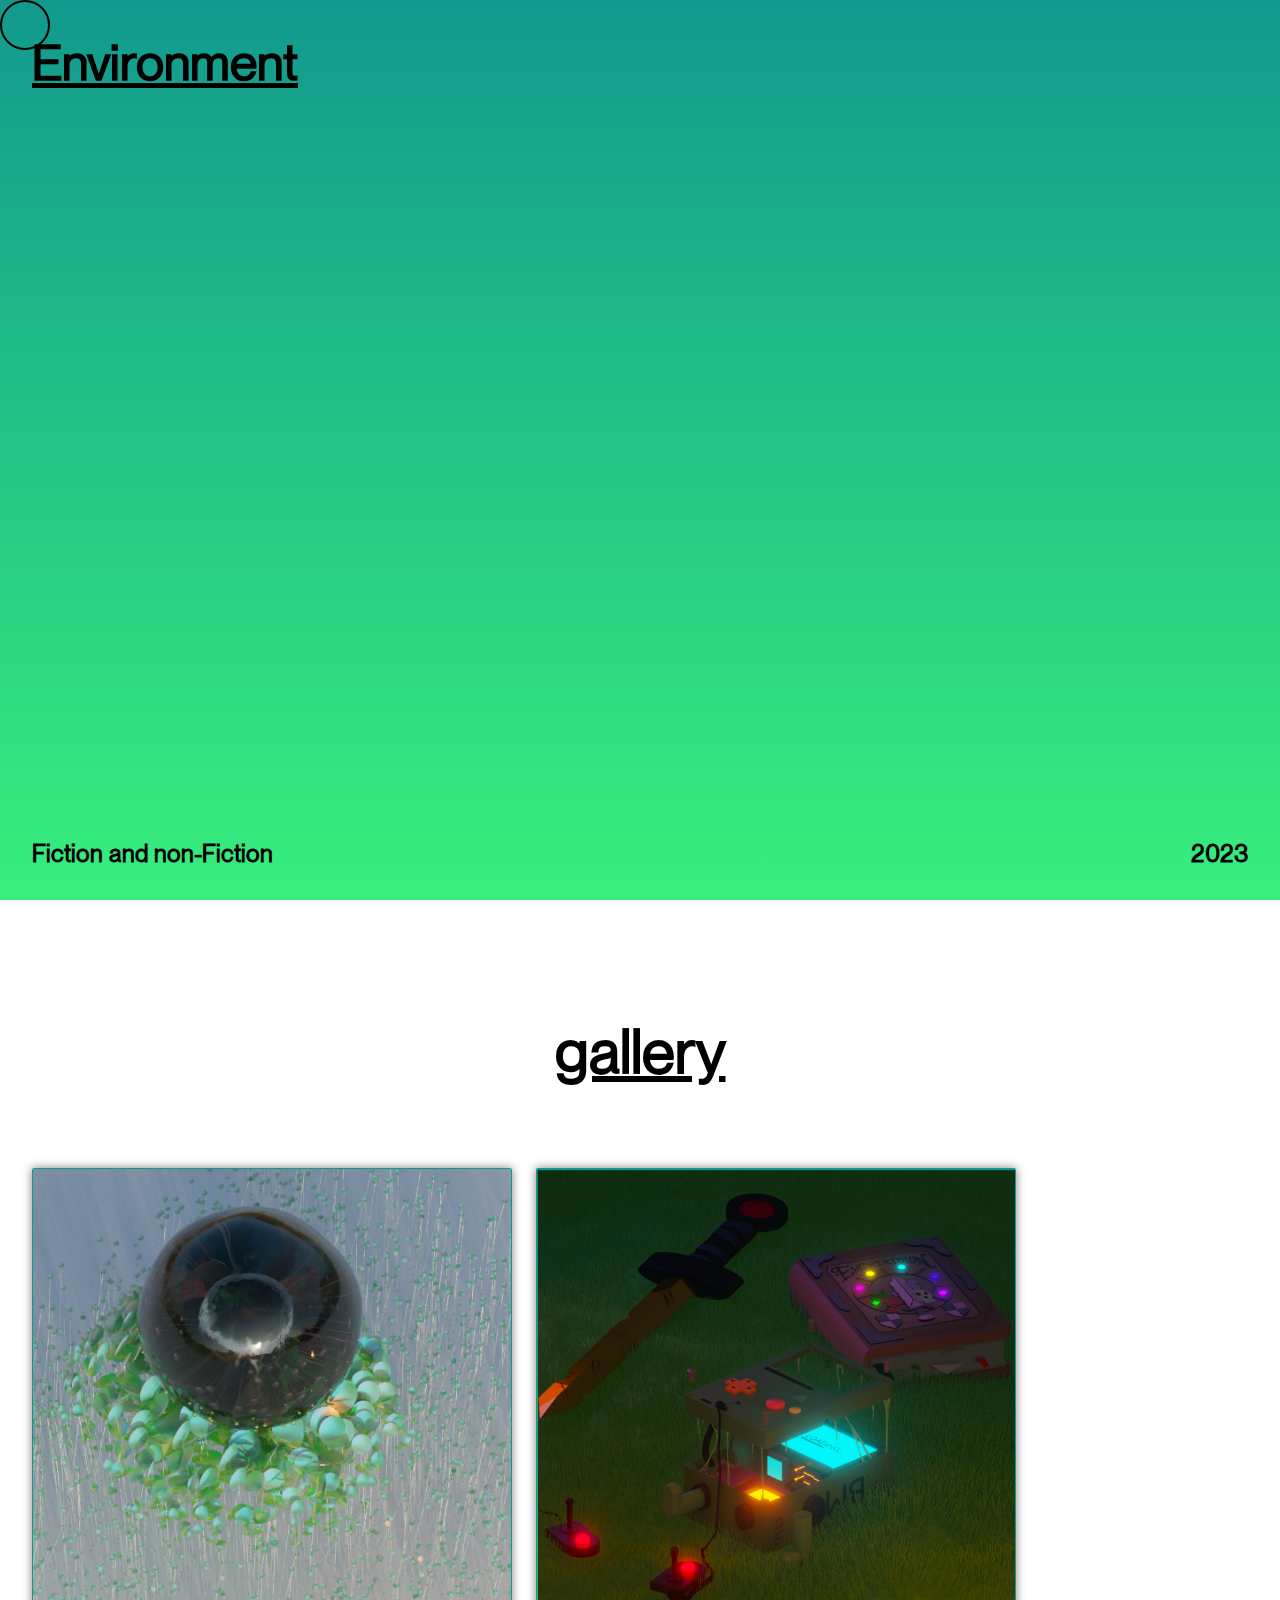
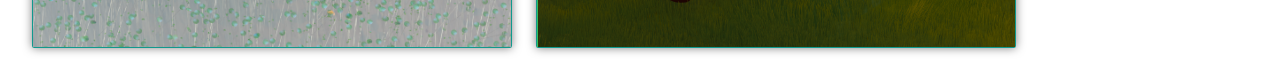
<file: pages/Environment.html>
<!DOCTYPE html>
<html lang="en">
<head>
    <meta charset="UTF-8">
    <meta http-equiv="X-UA-Compatible" content="IE=edge">
    <meta name="viewport" content="width=device-width, initial-scale=1.0">
    <title>Architecture</title>
    <link rel="stylesheet" href="../Css/Environment.css">

    <link href="//db.onlinewebfonts.com/c/7b9ef47e477d7db975da9dda4b155d02?family=Saol+Display" rel="stylesheet" type="text/css"/>
    <link href="//db.onlinewebfonts.com/c/c0de8fb6038e76e28f87f58c819bbda8?family=Saol+Display+Light+Italic" rel="stylesheet" type="text/css"/>
    <link rel="stylesheet" href="https://use.fontawesome.com/releases/v5.7.2/css/all.css" 
    integrity="sha384-fnmOCqbTlWIlj8LyTjo7mOUStjsKC4pOpQbqyi7RrhN7udi9RwhKkMHpvLbHG9Sr" crossorigin="anonymous">
    
</head>
<body>
    <div class="cursor"></div> 
    <section class ="home" id="home">
        <div class="box-container">
            <div class="box">
                <a class = "back">
                    <i class = "fa fa-chevron-left"></i>
                </a>                
                <div id="gif-container">
                    <img src="../images/orb animation black.png">
                </div>
                    <h1 class = "slide-up">Environment</h1>
                <footer>
                    <h2 class = "slide-down">Fiction and non-Fiction</h2>
                    <h2 class = "slide-down">2023</h2>
                </footer>
            </div>
        </div>
    </section>   
    <header>      
        <div id = "menu-button"class="menu-btn">
            <div class="menu-btn-burger"></div>
        </div>        
    </header>   
    <div class="Row">                            
        <div class="Column">                   
                <div data-interactive="true" class="grid" id = "grid">
                    <div id="first-content" class="content">
                        <h1 class="Title">3D Architecture</h1>
                        <footer>
                            <h2 class="heading2">Fiction and non-Fiction</h2>
                            <h3 class="heading3">2022</h3>
                        </footer>                        
                    </div> 
                </div>                    
            <div data-interactive="true" class="small " id = "portraits">
                <div id="first-content" class="content">
                    <h1 class="TitleP">Portraits</h1>                                 
                </div>              
            </div>
            <div class="sc-fznZeY jWYHGr"></div>
        </div>
        <div class="Column">
            <div data-interactive="true" class="small" id = "Environment">
                <div id="first-content" class="content">
                    <h1 class="TitleE">Environment</h1>
                    <footer>
                        <h2 class="heading">Fiction and non-Fiction</h2>
                        <h3 class="heading3">2023</h3>
                    </footer>                                    
                </div>                
            </div>
            <div data-interactive="true" class="grid" id="Geometry">
                <div id="first-content" class="content">
                    <h1 class="TitleG">Geometry Nodes</h1>                                   
                </div>               
            </div>
            <div class="sc-fznZeY jvpqPC"></div>
        </div>
    </div>
    <section class="Gallery" id="Gallery">
        <h3 class="heading"> gallery</h3>
    
        <div class="box-containerP">
    
            <div class="Box">
                
                <img src="../images/orb animation black.png" alt="">
                
            </div>
            <div class="Box">
                <img src="../images/NEW BMO contrast.png" alt="">
                
            </div>
            
        </div>
    
    </section>
    
      <script src="../JS/Architect.js"></script>
  
</body>
</html>
</file>
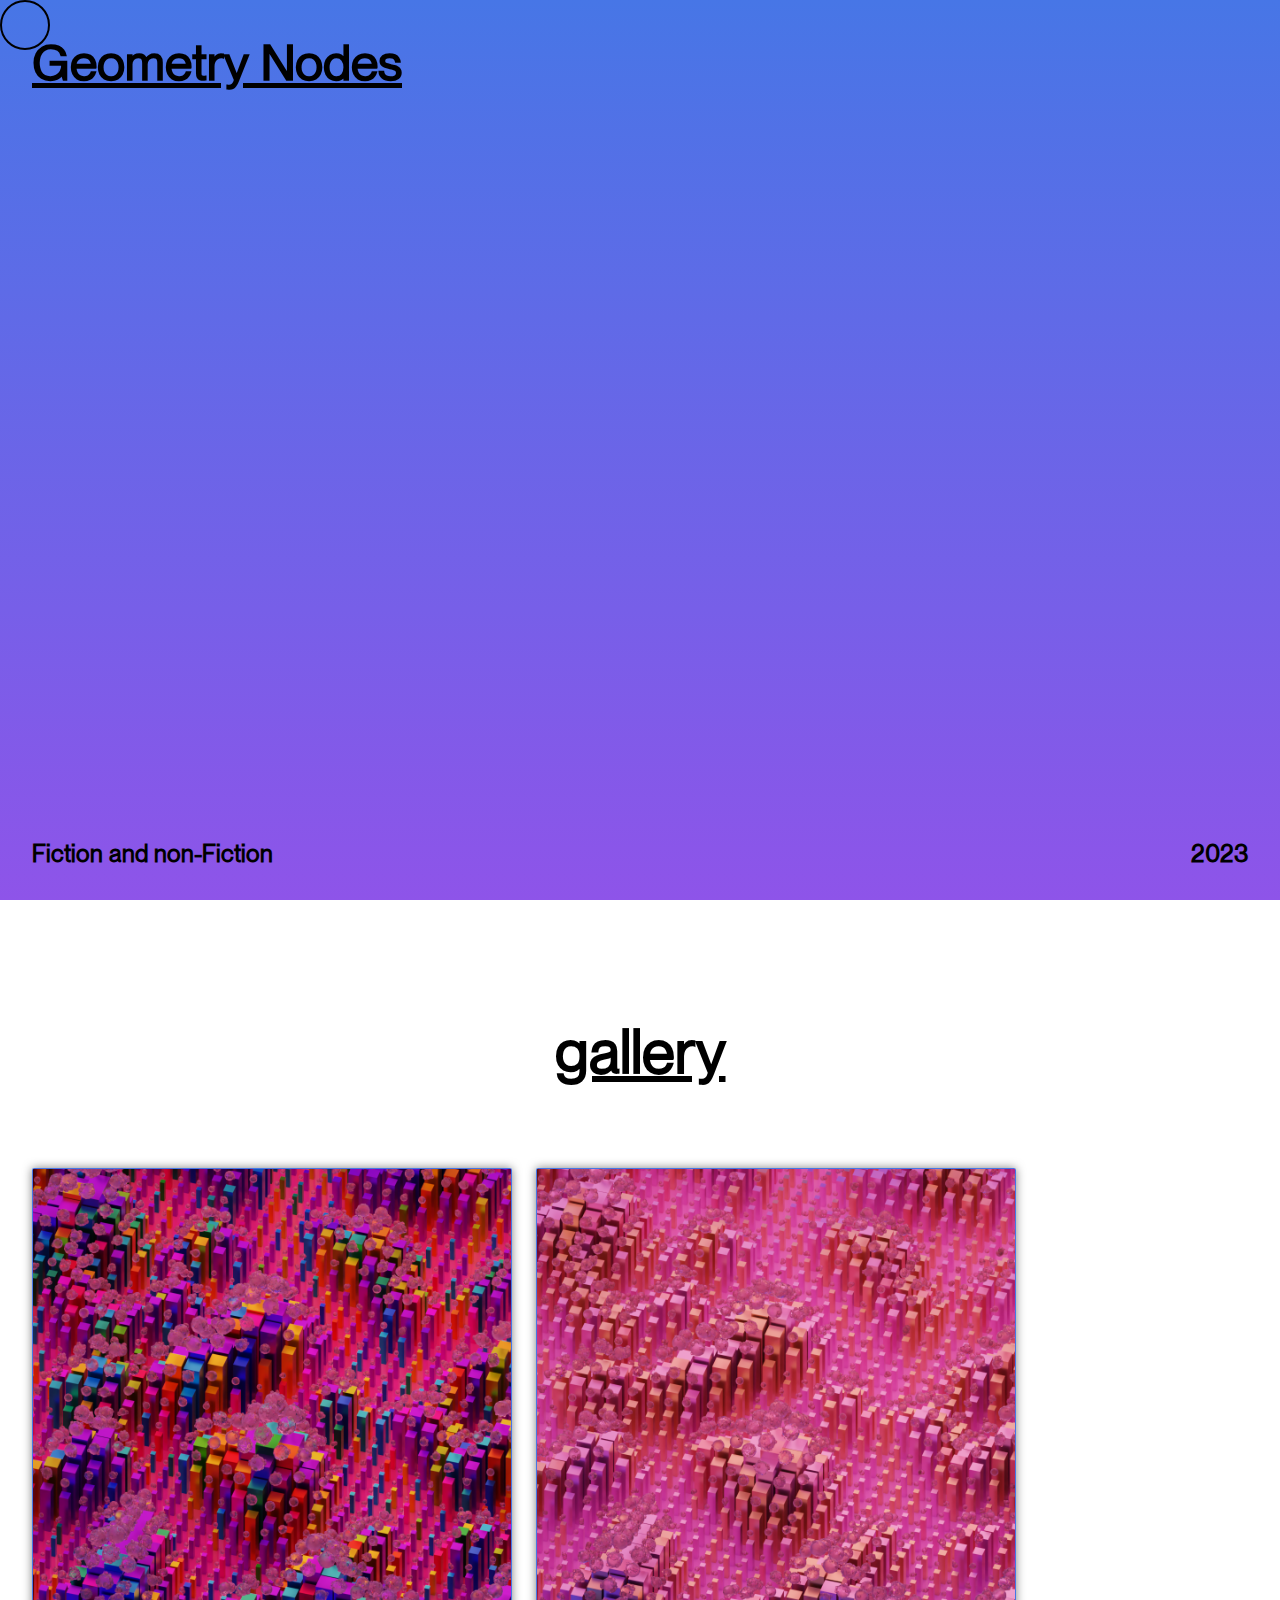
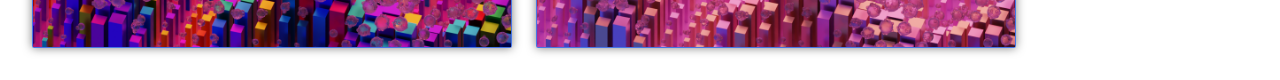
<file: pages/GeometryN.html>
<!DOCTYPE html>
<html lang="en">
<head>
    <meta charset="UTF-8">
    <meta http-equiv="X-UA-Compatible" content="IE=edge">
    <meta name="viewport" content="width=device-width, initial-scale=1.0">
    <title>Architecture</title>
    <link rel="stylesheet" href="../Css/GeometryN.css">

    <link href="//db.onlinewebfonts.com/c/7b9ef47e477d7db975da9dda4b155d02?family=Saol+Display" rel="stylesheet" type="text/css"/>
    <link href="//db.onlinewebfonts.com/c/c0de8fb6038e76e28f87f58c819bbda8?family=Saol+Display+Light+Italic" rel="stylesheet" type="text/css"/>
    <link rel="stylesheet" href="https://use.fontawesome.com/releases/v5.7.2/css/all.css" 
    integrity="sha384-fnmOCqbTlWIlj8LyTjo7mOUStjsKC4pOpQbqyi7RrhN7udi9RwhKkMHpvLbHG9Sr" crossorigin="anonymous">
    
</head>
<body>
    <div class="cursor"></div> 
    <section class ="home">
        <div class="box-container">
            <div class="box">
                <a class = "back">
                    <i class = "fa fa-chevron-left"></i>
                </a>                
                <div id="gif-container">
                    <img src="../images/orb animation black.png">
                </div>
                    <h1 class = "slide-up">Geometry Nodes</h1>
                <footer>
                    <h2 class = "slide-down">Fiction and non-Fiction</h2>
                    <h2 class = "slide-down">2023</h2>
                </footer>
            </div>
        </div>
    </section>   
    <header>      
        <div id = "menu-button"class="menu-btn">
            <div class="menu-btn-burger"></div>
        </div>        
    </header>   
    <div class="Row">                            
        <div class="Column">                   
                <div data-interactive="true" class="grid hovering" id = "grid">
                    <div id="first-content" class="content">
                        <h1 class="Title">3D Architecture</h1>
                        <footer>
                            <h2 class="heading2">Fiction and non-Fiction</h2>
                            <h3 class="heading3">2022</h3>
                        </footer>                        
                    </div> 
                </div>                    
            <div data-interactive="true" class="small" id = "portraits">
                <div id="first-content" class="content">
                    <h1 class="TitleP">Portraits</h1>                                 
                </div>              
            </div>
            <div class="sc-fznZeY jWYHGr"></div>
        </div>
        <div class="Column">
            <div data-interactive="true" class="small" id = "Environment">
                <div id="first-content" class="content">
                    <h1 class="TitleE">Environment</h1>
                    <footer>
                        <h2 class="heading">Fiction and non-Fiction</h2>
                        <h3 class="heading3">2023</h3>
                    </footer>                                    
                </div>                
            </div>
            <div data-interactive="true" class="grid" id="Geometry">
                <div id="first-content" class="content">
                    <h1 class="TitleG">Geometry Nodes</h1>                                   
                </div>               
            </div>
            <div class="sc-fznZeY jvpqPC"></div>
        </div>
    </div>
    <section class="Gallery" id="Gallery">
        <h3 class="heading"> gallery</h3>
    
        <div class="box-containerP">
    
            <div class="Box">
                
                <img src="../images/geometry nodes animation(color).png" alt="">
                
            </div>
            <div class="Box">
                <img src="../images/geometry nodes animation.png" alt="">
                
            </div>
            
        </div>
    
    </section>
    
      <script src="../JS/Architect.js"></script>
  
</body>
</html>
</file>
<file: Css/Environment.css>
@import url(//db.onlinewebfonts.com/c/7b9ef47e477d7db975da9dda4b155d02?family=Saol+Display);
@import url(//db.onlinewebfonts.com/c/c0de8fb6038e76e28f87f58c819bbda8?family=Saol+Display+Light+Italic);

@font-face {
    font-family: 'MyCustomFont';
    src: url('../fonts/NeueMontreal-Regular.woff') format('woff2');
    font-style: normal;
    font-weight: 100;
 }

 @font-face {font-family: "Saol Display Light Italic"; src: url("//db.onlinewebfonts.com/t/c0de8fb6038e76e28f87f58c819bbda8.eot"); src: url("//db.onlinewebfonts.com/t/c0de8fb6038e76e28f87f58c819bbda8.eot?#iefix") format("embedded-opentype"), url("//db.onlinewebfonts.com/t/c0de8fb6038e76e28f87f58c819bbda8.woff2") format("woff2"), url("//db.onlinewebfonts.com/t/c0de8fb6038e76e28f87f58c819bbda8.woff") format("woff"), url("//db.onlinewebfonts.com/t/c0de8fb6038e76e28f87f58c819bbda8.ttf") format("truetype"), url("//db.onlinewebfonts.com/t/c0de8fb6038e76e28f87f58c819bbda8.svg#Saol Display Light Italic") format("svg"); }

 @font-face 
 {font-family: "Saol Display"; src: url("//db.onlinewebfonts.com/t/7b9ef47e477d7db975da9dda4b155d02.eot"); src: url("//db.onlinewebfonts.com/t/7b9ef47e477d7db975da9dda4b155d02.eot?#iefix") format("embedded-opentype"), url("//db.onlinewebfonts.com/t/7b9ef47e477d7db975da9dda4b155d02.woff2") format("woff2"), url("//db.onlinewebfonts.com/t/7b9ef47e477d7db975da9dda4b155d02.woff") format("woff"), url("//db.onlinewebfonts.com/t/7b9ef47e477d7db975da9dda4b155d02.ttf") format("truetype"), url("//db.onlinewebfonts.com/t/7b9ef47e477d7db975da9dda4b155d02.svg#Saol Display") format("svg");
  }

*{
    margin: 0;
    padding: 0;
    box-sizing: border-box;
    font-family: 'MyCustomFont';
    cursor: none;
}

body{
    
    overflow-x: hidden;
}

.box-container{
    position: absolute;
    width: 100%;
    height: 100%;
    background:linear-gradient(180deg, #11998e 0%, #38ef7d 100%), #f0f0f0;
    align-items: center;
    justify-content: center;
}

#gif-container img{
    position: absolute;
    top: 50%;
    left: 50%;
    transform: translate(-50%, -50%);
    z-index: 999;
    box-shadow: 0 0 20px rgba(0, 0, 0, 0.5);
    border-radius: 20px;
    transition: 1s ease-in;
    display: none;
}

.box h1{
    position: relative;
    font-size: 50px;
    padding: 2rem;
    text-decoration:underline;
}

.box h2:nth-of-type(1){
    position: absolute;
    display: inline-block;
    bottom: 0;
    padding: 2rem;
}

.box h2:nth-of-type(2){
    padding: 2rem;
    right: 0;
    position: absolute;
    display: inline-block;
    bottom: 0px;
}

@media screen and (max-width:768px){
    h1{
        font-size: 35px;
    }
    h2:nth-of-type(1){
        font-size: 20px;
    }
    h2:nth-of-type(2){
        font-size: 20px;
    }
}

.Gallery h3{
    text-align: center;
    font-size: 50px;
    margin-top: 1rem;
    padding-bottom: 3rem;
    text-decoration: underline;
}

.Gallery .box-containerP{
    display: flex;
    flex-wrap: wrap;
    gap: 1.5rem;
    margin: 2rem;
}

.Gallery .box-containerP .Box{
    height: 30rem; 
    border: .1rem solid #11998e;
    background:linear-gradient(180deg, #11998e 0%, #38ef7d 100%), #f0f0f0;
    box-shadow: 0 .5rem 1rem rgba(0, 0, 0, .1);
    border-radius: .1rem;
    position: relative;
    overflow: hidden;
    box-shadow: 0 0 10px rgba(0, 0, 0, 0.5);
    transition: .3s ease;
}

.Gallery .box-containerP .Box img{
    height: 100%;
    width: 100%;
    object-fit:cover;
}

.Gallery .box-containerP .Box:hover {
    transform: scale(1.05);
}


/* -------scrollbar------- */

::-webkit-scrollbar{
    width: 10px;
}

::-webkit-scrollbar-track{
    background: #f0f0f0;
    border-radius: 4px;
}

::-webkit-scrollbar-thumb{
    background:linear-gradient(180deg, #11998e 0%, #38ef7d 100%), #f0f0f0;
    border-radius: 3px;
}

.overlay{
    display: none; 
    position: fixed;
    top: 50%;
    left: 50%;
    transform: translate(-50%, -50%);
    z-index: 9999;
}

.overlay img {
    width: 800px;
    height: 800px;
  }

  .cursor{
    z-index: 9999;
    position: fixed;
    width: 50px;
    height: 50px;
    border: 2px solid #000;
    box-sizing: border-box;
    border-radius: 50%;
    pointer-events: none;
    transition: .1s;
}

.cursor.shrink2{
    width: 20px;
    height: 20px;
    background-color: #000;
}
.cursor.grow{
    width: 30px;
    height: 30px;
}

.back {
    display: inline-block;
  width: 50px;
  height: 50px;
  right: 3%;
  line-height:60px;
  text-align: center;
  border-radius: 4px;
  position: absolute;
  z-index:999;
  padding: 2rem;
}

.back i{
    font-size: 40px;
    color:#000;
}

.back i:hover{
    color: #f0f0f0;
    transition: .3s;
}

@media screen and (max-width:768px){
    .cursor{
        display: none;
    }
}

.Gallery{
    padding-top: 1000px;
}
/* -----home transition----- */
#grid,
#portraits,
#Environment,
#Geometry {
    opacity: 0;
    transition: opacity 0.5s ease;
}
.Row {
    position: absolute;
    top: 0; /* Adjust as needed */
    left: 50%; /* Center horizontally, adjust as needed */
    transform: translateX(-50%); /* Center horizontally */
    width: 100vw;
    opacity: 0;
    z-index: 2;
    display: -webkit-box;
    display: -webkit-flex;
    display: -ms-flexbox;
    -webkit-flex-direction: row;
    -ms-flex-direction: row;
    flex-direction: row;
    transition: opacity 0.5s ease;
}

.grid{
    overflow: hidden;
    display:flex;
    z-index: 2;
    height: 80vh;
    opacity: 0;
    border: 1px solid #ff057a;
    border-width: 0px 1px 1px 0px;
    background-clip: border-box;
}

.grid, .Column .small{
    display: -webkit-box;
    display: -webkit-flex;
    display: -ms-flexbox;
    padding: 4px;
    background:linear-gradient(180deg, #ffffff 0%, #ffffff 100%), #f0f0f0;opacity:1;
}

.Column {
    width: 100%;
    z-index: 2;
}

.small{
    z-index: 2;
    height: 60vh;
    opacity: 1;
    border: 1px solid #ff057a;
    border-width: 0px 1px 1px 0px;
}

.content h1{
    position: relative;
    padding: 1rem;
    font-size: 35px;
}
.content footer h2{
    font-size: 25px;
}

.content footer .heading2{
    margin-top: 620px;
}

.content footer .heading{
    margin-top: 427px;
}

.menu-btn{
    position :absolute;
    display : none;
    width: 70px;
    height: 45px;
    transition: all .5s ease-in-out;
    justify-content: center;
    align-items: center;
    right: 0px;
    z-index: 9999;
    padding-top: 4rem;
    padding-right: 2rem;
}

.menu-btn-burger{
    width: 30px;
    height: 4px;
    background: #000;
    border-radius: 5px;
    transition: all .5s ease-in-out;
   
}

.menu-btn-burger::before,
.menu-btn-burger::after{
    content: '';
    position: absolute;
    width: 30px;
    height: 4px;
    background: #000;
    border-radius: 5px;
    transition: all .5s ease-in-out;
    transform: translateY(-9px);
    
}

.menu-btn-burger::after{
    transform: translateY(9px);
}

.slide-up {
    animation: slide-up 0.9s cubic-bezier(0.65, 0, 0.35, 1) both;         
  }
  
  @keyframes slide-up {
    0% {
      transform: translateY(-100px);
    }
    100% {
      transform: translateY(5px);
    }
  }
  
  .slide-down {
    animation: slideUp ease 0.9s ;        
  }
  
  @keyframes slideUp {
    0% {
        transform: translateY(100px);
    }
    100% {
        transform: translateY(-0px);opacity:1;
    }
  }
</file>
<file: Css/GeometryN.css>
@import url(//db.onlinewebfonts.com/c/7b9ef47e477d7db975da9dda4b155d02?family=Saol+Display);
@import url(//db.onlinewebfonts.com/c/c0de8fb6038e76e28f87f58c819bbda8?family=Saol+Display+Light+Italic);

@font-face {
    font-family: 'MyCustomFont';
    src: url('../fonts/NeueMontreal-Regular.woff') format('woff2');
    font-style: normal;
    font-weight: 100;
 }

 @font-face {font-family: "Saol Display Light Italic"; src: url("//db.onlinewebfonts.com/t/c0de8fb6038e76e28f87f58c819bbda8.eot"); src: url("//db.onlinewebfonts.com/t/c0de8fb6038e76e28f87f58c819bbda8.eot?#iefix") format("embedded-opentype"), url("//db.onlinewebfonts.com/t/c0de8fb6038e76e28f87f58c819bbda8.woff2") format("woff2"), url("//db.onlinewebfonts.com/t/c0de8fb6038e76e28f87f58c819bbda8.woff") format("woff"), url("//db.onlinewebfonts.com/t/c0de8fb6038e76e28f87f58c819bbda8.ttf") format("truetype"), url("//db.onlinewebfonts.com/t/c0de8fb6038e76e28f87f58c819bbda8.svg#Saol Display Light Italic") format("svg"); }

 @font-face 
 {font-family: "Saol Display"; src: url("//db.onlinewebfonts.com/t/7b9ef47e477d7db975da9dda4b155d02.eot"); src: url("//db.onlinewebfonts.com/t/7b9ef47e477d7db975da9dda4b155d02.eot?#iefix") format("embedded-opentype"), url("//db.onlinewebfonts.com/t/7b9ef47e477d7db975da9dda4b155d02.woff2") format("woff2"), url("//db.onlinewebfonts.com/t/7b9ef47e477d7db975da9dda4b155d02.woff") format("woff"), url("//db.onlinewebfonts.com/t/7b9ef47e477d7db975da9dda4b155d02.ttf") format("truetype"), url("//db.onlinewebfonts.com/t/7b9ef47e477d7db975da9dda4b155d02.svg#Saol Display") format("svg");
  }

*{
    margin: 0;
    padding: 0;
    box-sizing: border-box;
    font-family: 'MyCustomFont';
    cursor: none;
}

body{
    
    overflow-x: hidden;
}

.box-container{
    position: absolute;
    width: 100%;
    height: 100%;
    background:linear-gradient(180deg, #4776E6 0%, #8E54E9 100%), #f0f0f0;
    align-items: center;
    justify-content: center;
}

#gif-container img{
    position: absolute;
    top: 50%;
    left: 50%;
    transform: translate(-50%, -50%);
    z-index: 999;
    box-shadow: 0 0 20px rgba(0, 0, 0, 0.5);
    border-radius: 20px;
    transition: 1s ease-in;
    display: none;
}

.box h1{
    position: relative;
    font-size: 50px;
    padding: 2rem;
    text-decoration:underline;
}

.box h2:nth-of-type(1){
    position: absolute;
    display: inline-block;
    bottom: 0;
    padding: 2rem;
}

.box h2:nth-of-type(2){
    padding: 2rem;
    right: 0;
    position: absolute;
    display: inline-block;
    bottom: 0px;
}

@media screen and (max-width:768px){
    h1{
        font-size: 35px;
    }
    h2:nth-of-type(1){
        font-size: 20px;
    }
    h2:nth-of-type(2){
        font-size: 20px;
    }
}

.Gallery{
    padding-top: 1000px;
}

.Gallery h3{
    text-align: center;
    font-size: 50px;
    margin-top: 1rem;
    padding-bottom: 3rem;
    text-decoration: underline;
}

.Gallery .box-containerP{
    display: flex;
    flex-wrap: wrap;
    gap: 1.5rem;
    margin: 2rem;
}

.Gallery .box-containerP .Box{
    height: 30rem;
    border: .1rem solid #4776E6;
    background:linear-gradient(180deg, #4776E6 0%, #8E54E9 100%), #f0f0f0;
    box-shadow: 0 .5rem 1rem rgba(0, 0, 0, .1);
    border-radius: .1rem;
    position: relative;
    overflow: hidden;
    box-shadow: 0 0 10px rgba(0, 0, 0, 0.5);
    transition: .3s ease;
}

.Gallery .box-containerP .Box img{
    height: 100%;
    width: 100%;
    object-fit:cover;
}
.Gallery .box-containerP .Box:hover {
    transform: scale(1.05);
}

/* -------scrollbar------- */

::-webkit-scrollbar{
    width: 10px;
}

::-webkit-scrollbar-track{
    background: #f0f0f0;
    border-radius: 4px;
}

::-webkit-scrollbar-thumb{
    background:linear-gradient(180deg, #4776E6 0%, #8E54E9 100%), #f0f0f0;
    border-radius: 3px;
}

.overlay{
    display: none; 
    position: fixed;
    top: 50%;
    left: 50%;
    transform: translate(-50%, -50%);
    z-index: 9999;
}

.overlay img {
    width: 800px;
    height: 800px;
  }

  .cursor{
    z-index: 9999;
    position: fixed;
    width: 50px;
    height: 50px;
    border: 2px solid #000;
    box-sizing: border-box;
    border-radius: 50%;
    pointer-events: none;
    transition: .1s;
}

.cursor.shrink2{
    width: 20px;
    height: 20px;
    background-color: #000;
}
.cursor.grow{
    width: 30px;
    height: 30px;
}

.back {
    display: inline-block;
  width: 50px;
  height: 50px;
  right: 3%;
  line-height:60px;
  text-align: center;
  border-radius: 4px;
  position: absolute;
  z-index:999;
  padding: 2rem;
}

.back i{
    font-size: 40px;
    color:#000;
}

.back i:hover{
    color: #f0f0f0;
    transition: .3s;
}

@media screen and (max-width:768px){
    .cursor{
        display: none;
    }
}

/* -----back to home page----- */

/* -----home transition----- */
#grid,
#portraits,
#Environment,
#Geometry {
    opacity: 0;
    transition: opacity 0.5s ease;
}
.Row {
    position: absolute;
    top: 0; /* Adjust as needed */
    left: 50%; /* Center horizontally, adjust as needed */
    transform: translateX(-50%); /* Center horizontally */
    width: 100vw;
    opacity: 0;
    z-index: 2;
    display: -webkit-box;
    display: -webkit-flex;
    display: -ms-flexbox;
    -webkit-flex-direction: row;
    -ms-flex-direction: row;
    flex-direction: row;
    transition: opacity 0.5s ease;
}

.grid{
    overflow: hidden;
    display:flex;
    z-index: 2;
    height: 80vh;
    opacity: 0;
    border: 1px solid #ff057a;
    border-width: 0px 1px 1px 0px;
    background-clip: border-box;
}

.grid, .Column .small{
    display: -webkit-box;
    display: -webkit-flex;
    display: -ms-flexbox;
    padding: 4px;
    background:linear-gradient(180deg, #ffffff 0%, #ffffff 100%), #f0f0f0;opacity:1;
}

.Column {
    width: 100%;
    z-index: 2;
}

.small{
    z-index: 2;
    height: 60vh;
    opacity: 1;
    border: 1px solid #ff057a;
    border-width: 0px 1px 1px 0px;
}

.content h1{
    position: relative;
    padding: 1rem;
    font-size: 35px;
}
.content footer h2{
    font-size: 25px;
}

.content footer .heading2{
    margin-top: 620px;
}

.content footer .heading{
    margin-top: 427px;
}

.menu-btn{
    position :absolute;
    display : none;
    width: 70px;
    height: 45px;
    transition: all .5s ease-in-out;
    justify-content: center;
    align-items: center;
    right: 0px;
    z-index: 9999;
    padding-top: 4rem;
    padding-right: 2rem;
}

.menu-btn-burger{
    width: 30px;
    height: 4px;
    background: #000;
    border-radius: 5px;
    transition: all .5s ease-in-out;
   
}

.menu-btn-burger::before,
.menu-btn-burger::after{
    content: '';
    position: absolute;
    width: 30px;
    height: 4px;
    background: #000;
    border-radius: 5px;
    transition: all .5s ease-in-out;
    transform: translateY(-9px);
    
}

.menu-btn-burger::after{
    transform: translateY(9px);
}

.slide-up {
    animation: slide-up 0.9s cubic-bezier(0.65, 0, 0.35, 1) both;         
  }
  
  @keyframes slide-up {
    0% {
      transform: translateY(-100px);
    }
    100% {
      transform: translateY(5px);
    }
  }
  
  .slide-down {
    animation: slideUp ease 0.9s ;        
  }
  
  @keyframes slideUp {
    0% {
        transform: translateY(100px);
    }
    100% {
        transform: translateY(-0px);opacity:1;
    }
  }
</file>
